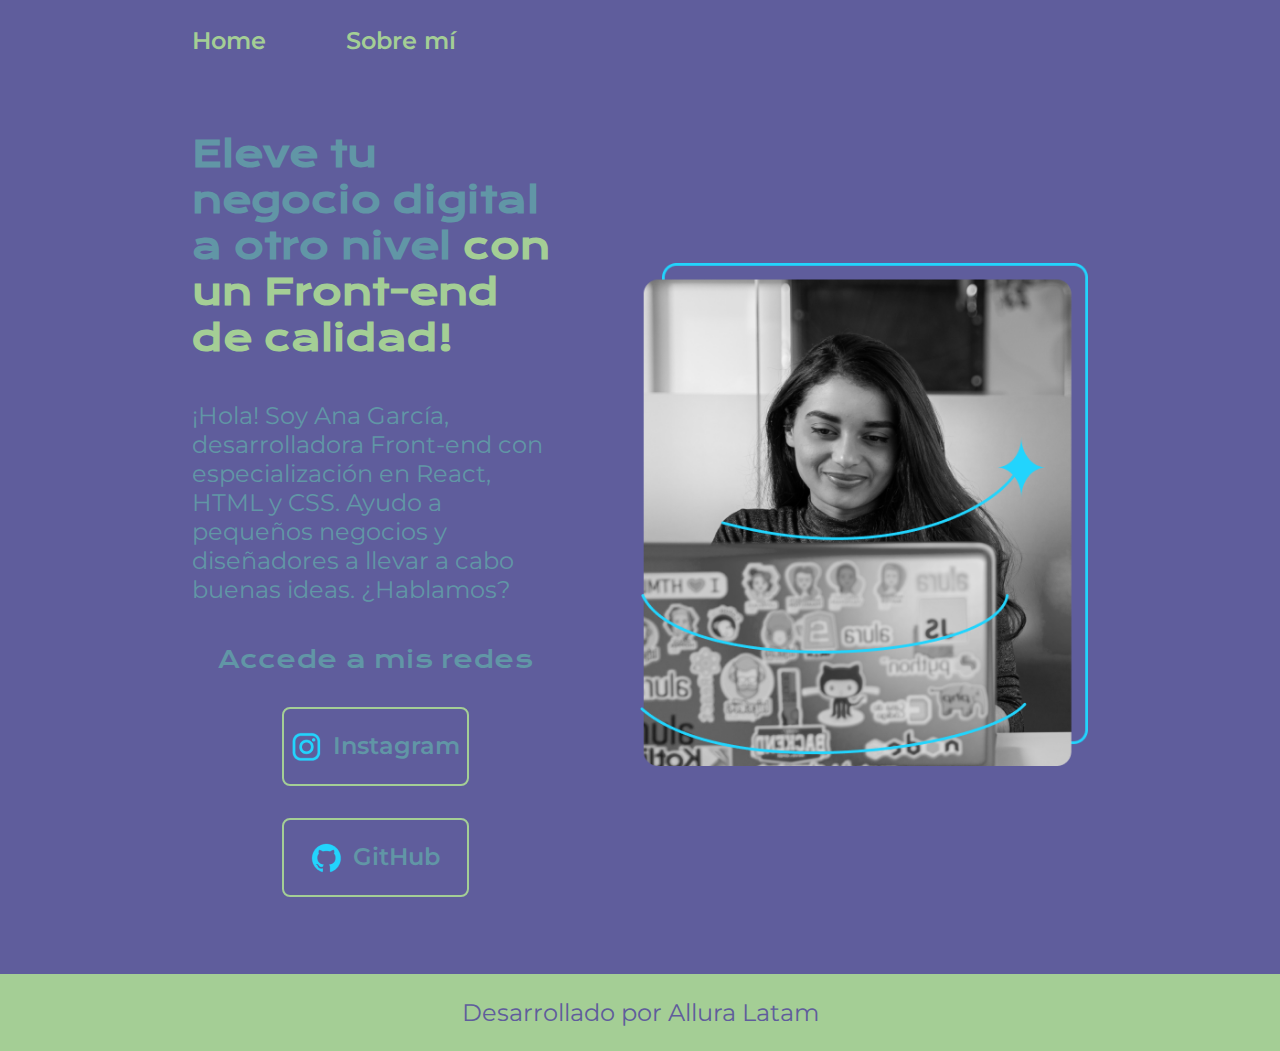
<file: index.html>
<!DOCTYPE html>
<html lang="es-mx">
<head>
    <meta charset="UTF-8"> 
    <meta http-equiv="X-UA-Compatible" content="IE=edge">
    <meta name="viewport" content="width=device-width, initial-scale=1.0">
    <title>Portafolio</title>
    <link rel="stylesheet" href="./styles/style.css">

</head>
<body>
    <header class="header">
        <nav class="header__menu">
            <a class="header__menu__link" href="index.html">Home</a>
            <a class="header__menu__link" href="about.html">Sobre mí</a>
        </nav>
    </header>
    <main class="presentacion">
        <section class="presentacion__contenido">
            <h1 class="presentacion__contenido__titulo">
                Eleve tu negocio digital a otro nivel 
                <strong class="titulo-destaque">con un Front-end de calidad!
                </strong></h1>
                <p class="presentacion__contenido__texto">¡Hola! Soy Ana García, desarrolladora Front-end con
                    especialización en React, HTML y CSS. Ayudo a pequeños
                    negocios y diseñadores a llevar a cabo buenas ideas.
                    ¿Hablamos?

                </p>
                <div class="presentacion__enlaces">
                    <h2 class="presentacion__enlaces__subtitulo">Accede a mis redes</h2>
                <a class="presentacion__enlaces__link" href="https://instagram.com/">
                    <img src="./assets/instagram.png">
                    Instagram</a>
                <a class="presentacion__enlaces__link" href="https://github.com/">
                    <img src="./assets/github.png">
                    GitHub</a>
                </div>
        </section>
            <img class="presentacion__imagen" src="./assets/Imagem.png" alt="Foto de Ana García desarrolando un proyecto">
    </main>
    <footer class="footer">
        <p>Desarrollado por Allura Latam</p>
    </footer>
</body>
</html>
</file>
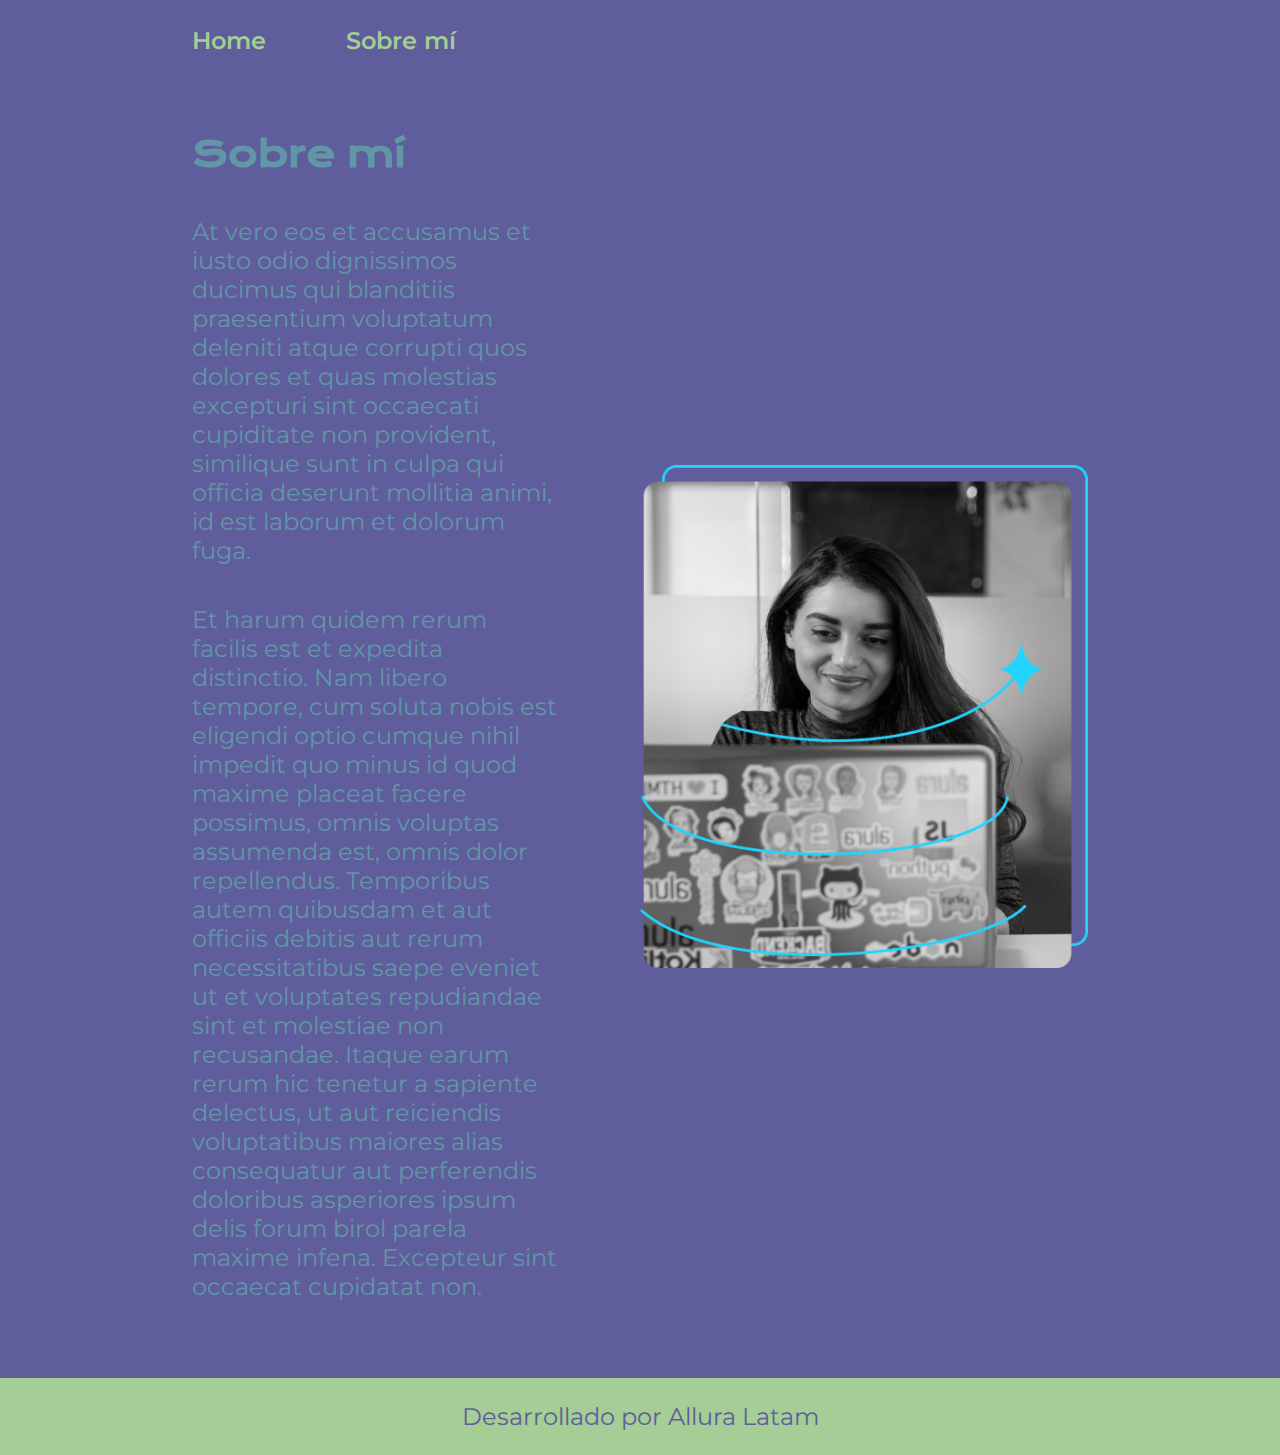
<file: about.html>
<!DOCTYPE html>
<html lang="es-mx">
<head>
    <meta charset="UTF-8">
    <meta name="viewport" content="width=, initial-scale=1.0">
    <title>Sobre mí</title>
    <link rel="stylesheet" href="./styles/style.css">
</head>
<body>
    <header class="header">
        <nav class="header__menu">
            <a class="header__menu__link" href="index.html">Home</a>
            <a class="header__menu__link" href="about.html">Sobre mí</a>
        </nav>
    </header>
    <main class="presentacion">
        <section class="presentacion__contenido">
            <h1 class="presentacion__contenido__titulo">Sobre mí</h1>
            <p class="presentacion__contenido__texto">At vero eos et accusamus et iusto odio dignissimos ducimus qui blanditiis praesentium voluptatum deleniti atque
                 corrupti quos dolores et quas molestias excepturi sint occaecati cupiditate non provident,
                 similique sunt in culpa qui officia deserunt mollitia animi, id est laborum et dolorum fuga.</p>
            <p class="presentacion__contenido__texto">Et harum quidem rerum facilis est et expedita distinctio. Nam libero tempore, cum soluta
                 nobis est eligendi optio cumque nihil impedit quo minus id quod maxime placeat facere
                  possimus, omnis voluptas assumenda est, omnis dolor repellendus. 
                  Temporibus autem quibusdam et aut officiis debitis aut rerum necessitatibus saepe 
                  eveniet ut et voluptates repudiandae sint et molestiae non recusandae. 
                  Itaque earum rerum hic tenetur a sapiente delectus, ut aut reiciendis voluptatibus
                   maiores alias consequatur aut perferendis doloribus asperiores ipsum delis forum
                    birol parela maxime infena. Excepteur sint occaecat cupidatat non.</p>

        </section>

        <img class="presentacion__imagen" src="./assets/Imagem.png" alt="Foto de Ana García desarrolando un proyecto">

    </main>
    <footer class="footer">
        <p>Desarrollado por Allura Latam</p>
    </footer>
</body>
</html>
</file>
<file: styles/style.css>
@import url('https://fonts.googleapis.com/css2?family=Krona+One&family=Montserrat:ital,wght@0,100..900;1,100..900&display=swap');

:root{
    --color-primario: #5f5d9c;
    --color-secundario: #6196a6;
    --color-tercierio: #a4ce95;
    --color-hover: #272727;

    --fuente-montserrat: "montserrat", sans-serif;
    --fuente-krona: "krona one", sans-serif;
}

* {
    padding: 0;
    margin:0;
}

body{
    box-sizing: border-box;
    background-color: var(--color-primario);
    color: var(--color-secundario);
}

.header{
    padding: 2% 0% 0% 15%;

}


.header__menu{
    display: flex;
    gap: 80px;
}

.header__menu__link{
    font-family: var(--fuente-montserrat);
    font-size: 1.5rem;
    font-weight: 600;
    color: var(--color-tercierio);
    text-decoration: none;
}

.presentacion {
    display: flex;
    align-items: center;
    padding: 6% 15%;
    justify-content: space-between;
    gap: 82px;
}

.presentacion__contenido{
    width: 50%;
    display:flex;
    flex-direction: column;
    gap: 40px;
}

.presentacion__contenido__titulo{
    font-size: 2.25rem;
    font-family: var(--fuente-krona);
}

.titulo-destaque {
    color: var(--color-tercierio) ;
}

.presentacion__contenido__texto{
    font-size: 1.5rem;
    font-family: var(--fuente-montserrat);
}

.presentacion__enlaces{
    display: flex;
    justify-content: space-between;
    flex-direction: column;
    align-items: center;
    gap: 32px;
}

.presentacion__enlaces__subtitulo{
    font-family: var(--fuente-krona);
    font-size: 1.5rem;
    font-weight: 400;
}

.presentacion__enlaces__link{
    width: 50%;
    text-align: center;
    padding: 21.5px 0;
    border-radius: 8px;
    font-family: var(--fuente-montserrat);
    font-size: 1.5rem;
    font-weight: 600;
    text-decoration: none;
    color: var(--color-secundario);
    border: 2px solid var(--color-tercierio); /*este elemento lo ocupamos para delinear el botón con una línea, un contorno */
    display: flex; /*este elemento lo ocupamos para alinear el icono y el link */
    justify-content: center; /*este elemento lo ocupamos para centrar el icono y el link */
    gap: 10px; /*este elemento lo ocupamos para dar espacio entre el icono y el link del botón */
}

.presentacion__enlaces__link:hover{ /*este elemento de ocupa para hacer dinámico el botón de la página; al pasar el cursor
    sobre él, el color cambia o por ejemplo con "padding" al 3% el botón destaca, se hace más grande. Tmbién se puede ocupar
    el comando "cursor: pointer" para modificar el cursor a una manita levantando el dedo índice */

    background-color: var(--color-hover);
}

.presentacion__imagen{
    width: 50%;
}

.footer{
    background-color: var(--color-tercierio);
    padding: 1.5rem;
    color: var(--color-primario);
    text-align: center;
    font-family: var(--fuente-montserrat);
    font-size: 1.5rem;
    font-weight: 400;

}

@media(max-width: 1200px) {

    .header{
        padding: 10%;
    }

    .header__menu{
        justify-content: center;
    }

    .presentacion__contenido{
        width: auto; 
    }


    .presentacion {

        flex-direction: column-reverse;
        padding: 5%;
    }
}
</file>
